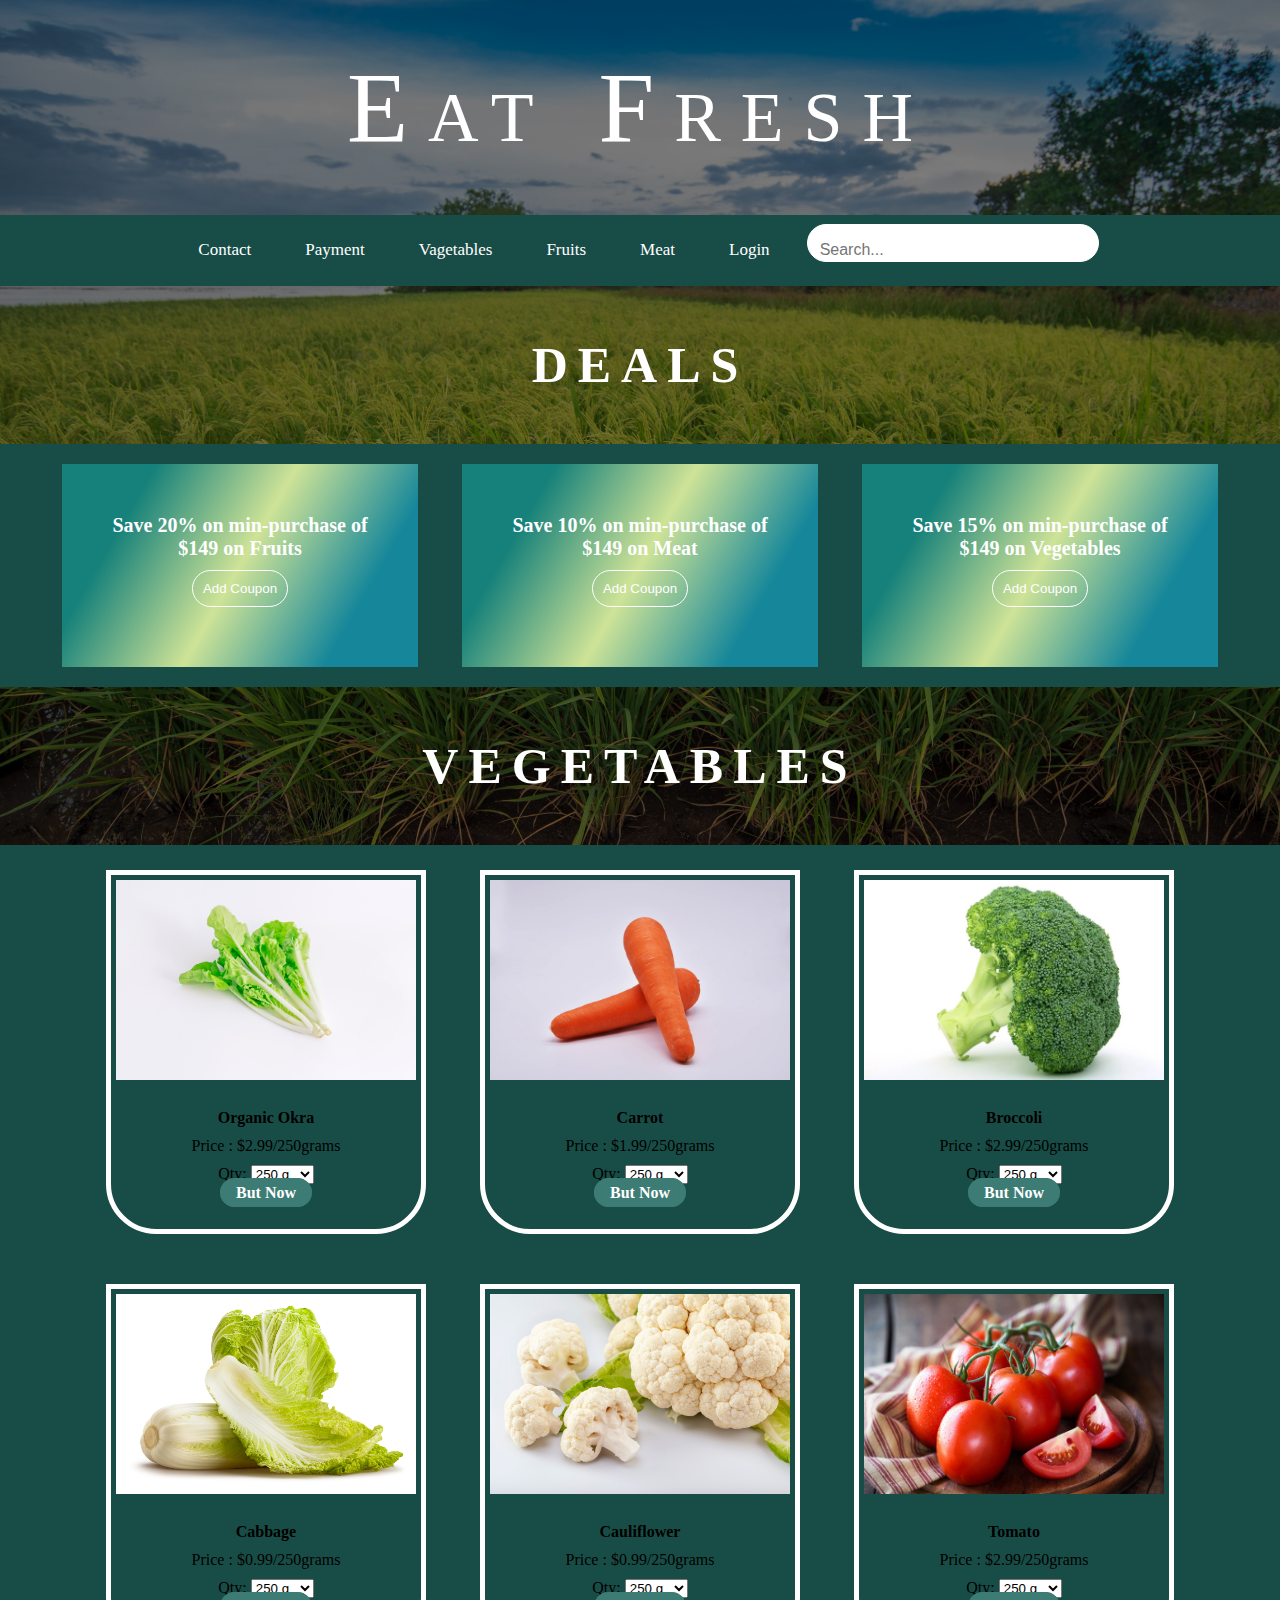
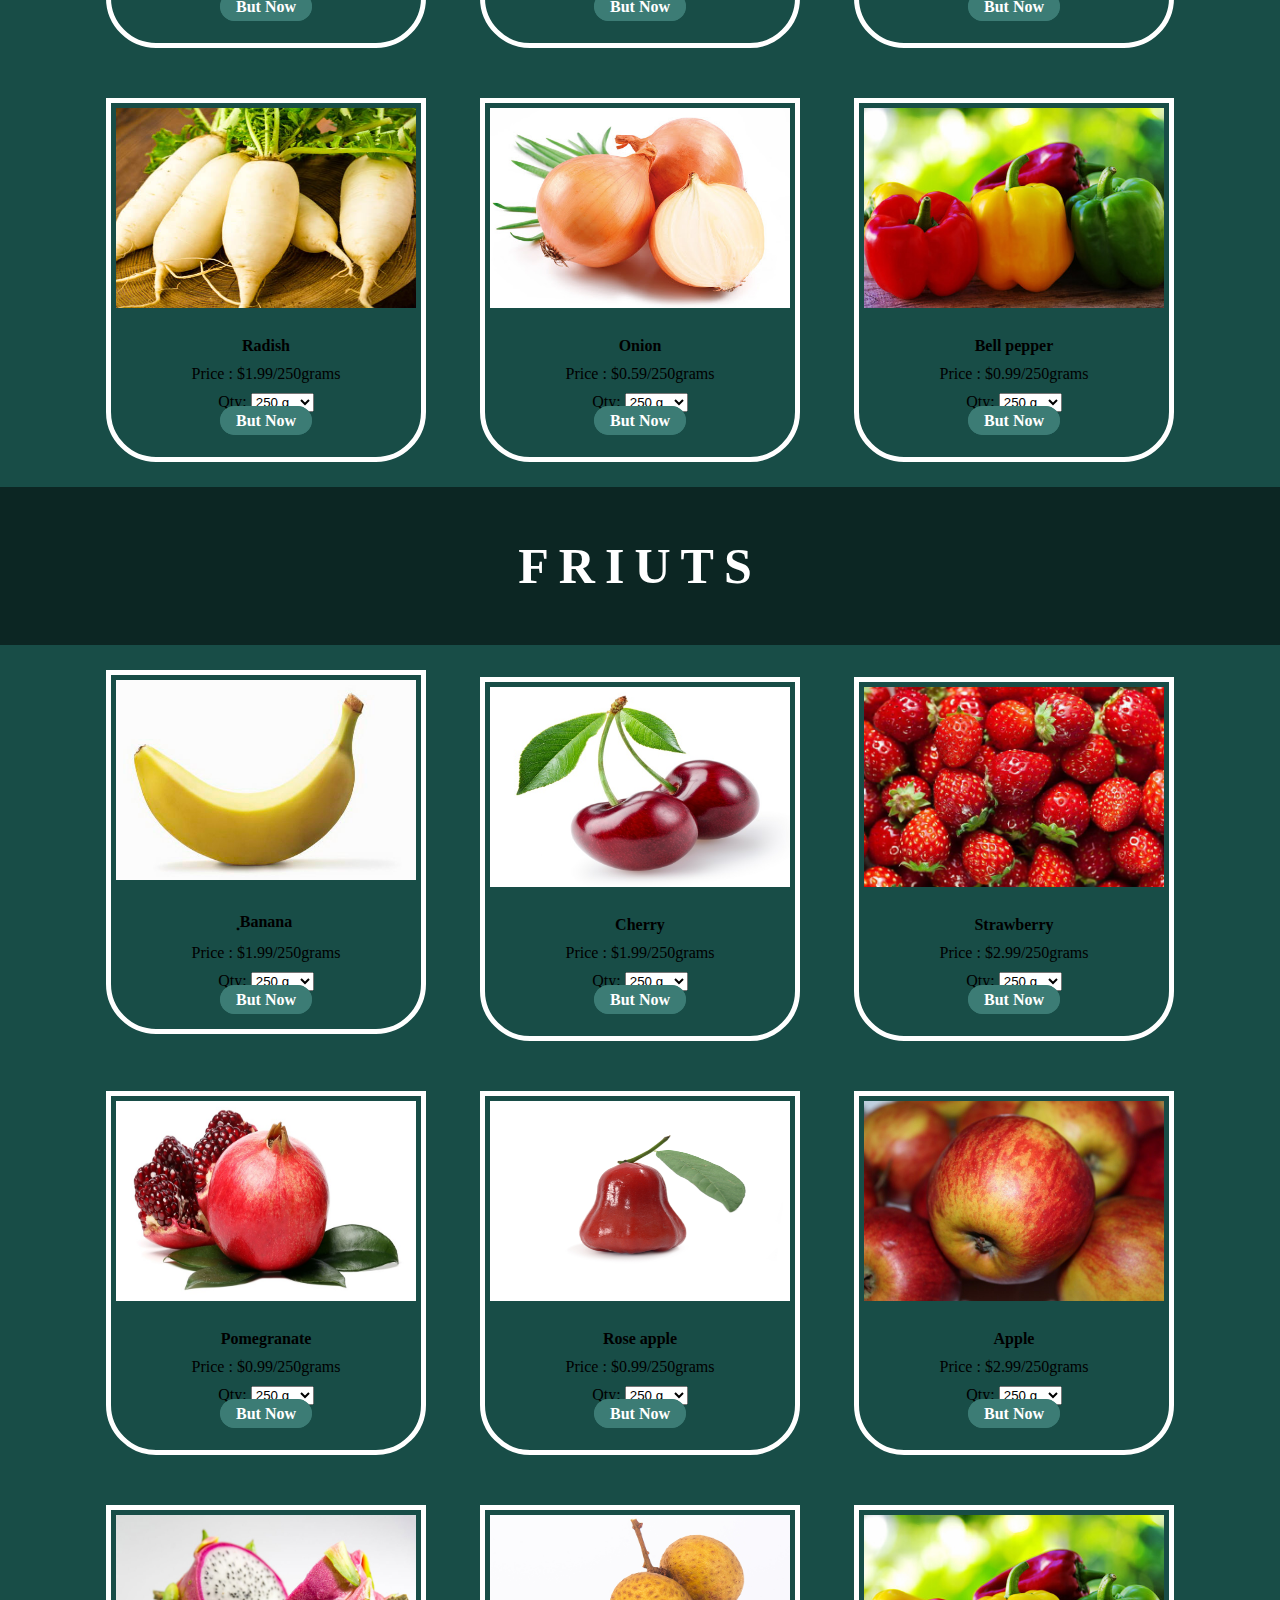
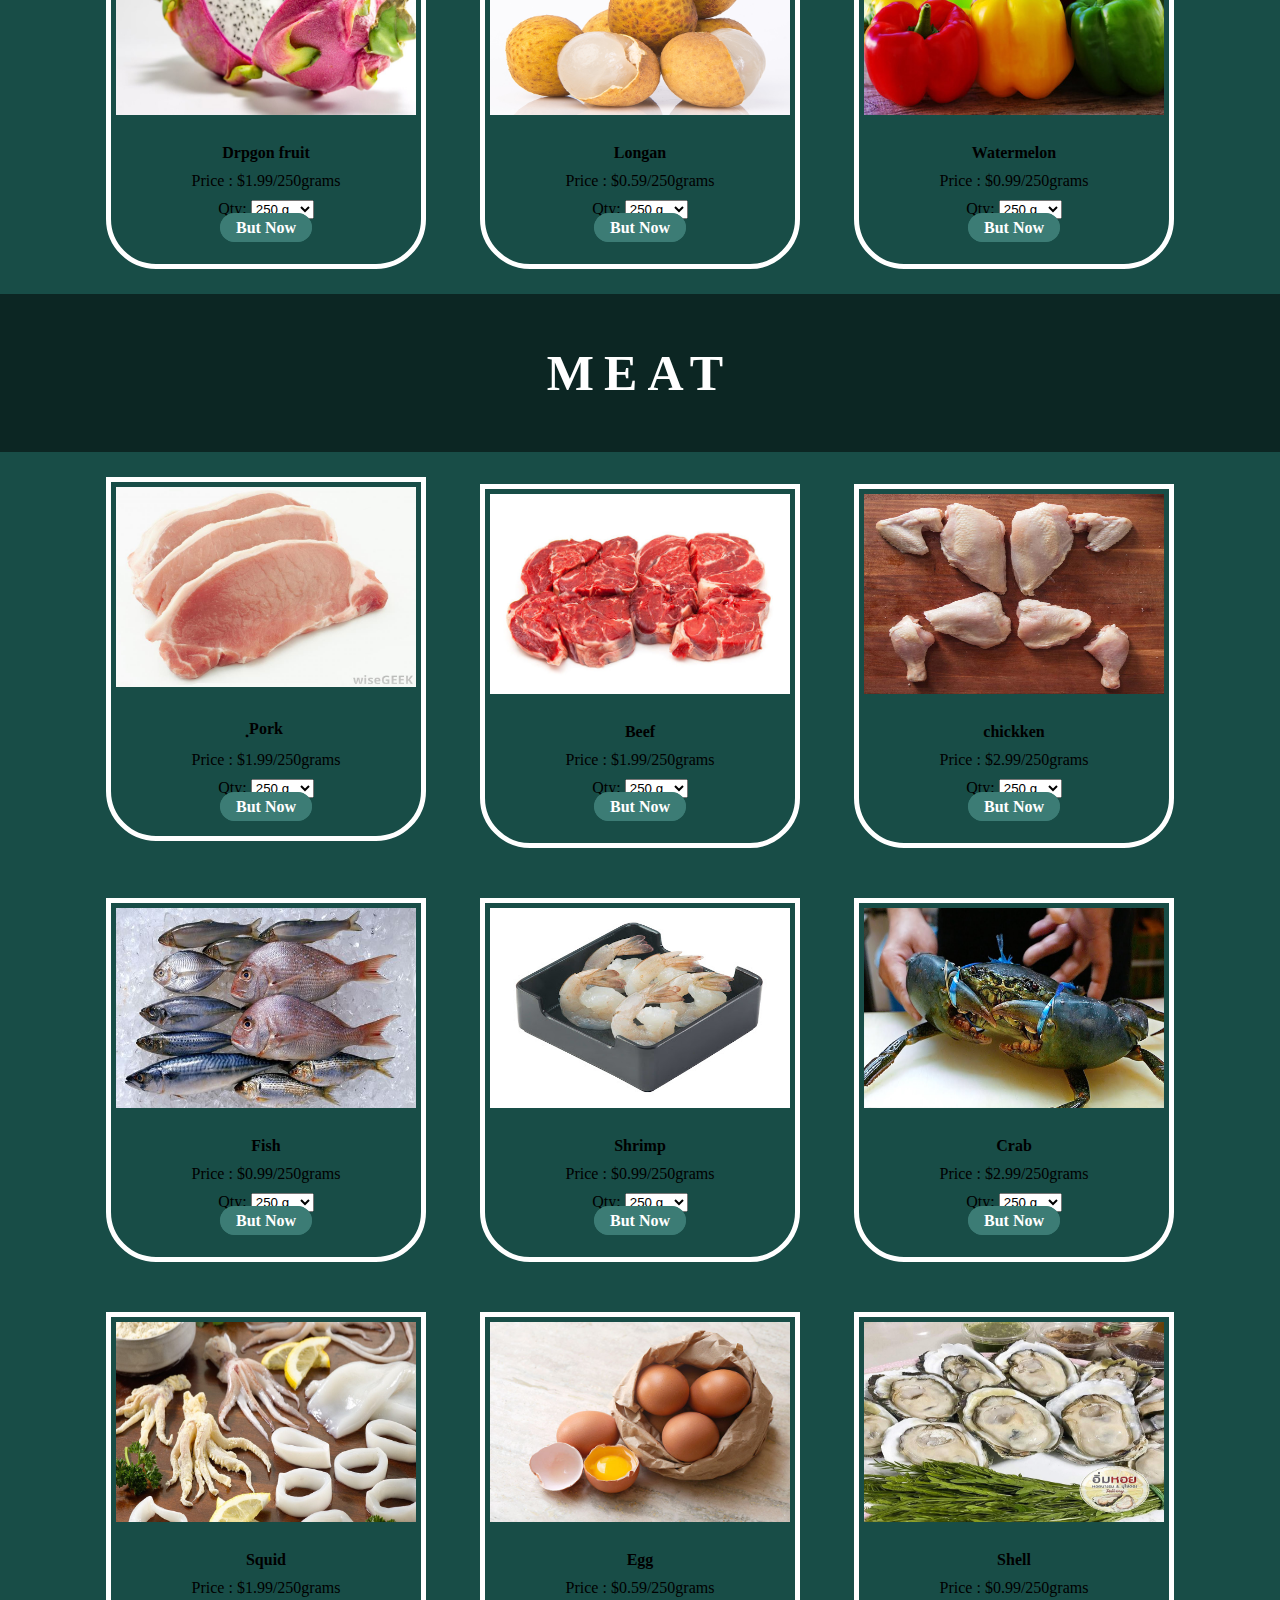
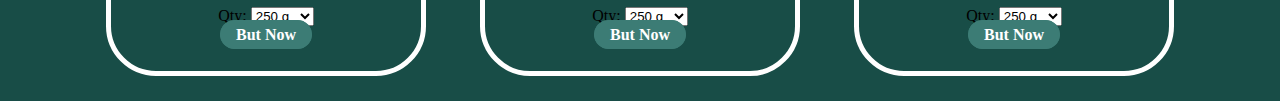
<file: index.html>
<!DOCTYPE html>
<html lang="en">
<head>
<title>EAT FRESH</title>
<meta charset="utf-8">
<meta name="viewport" content="width=device-width, initial-scale=1">
<link href="https://fonts.googleapis.com/css2?family=Kanit:wght@300&display=swap" rel="stylesheet">
<link rel="stylesheet" href="style.css">
<link rel="stylesheet" type="text\css" href="style.css">
</head>
<script>
function stickyMenu() {
    var sticky=document.getElementById('sticky');
    if(window.pageYOffset > 220){
        sticky.classList.add('sticky');
    }
    else{
        sticky.classList.remove('sticky');
    }
}

window.onscroll = function(){
    
}
</script>
<body>
    <div class="parallax">
        <div class="page-title">Eat Fresh</div>
    </div>
    <div class="menu" id="sticky">
        <ul class="menu-ul">
            <a href="contact.html" class="a-menu" ><li>Contact</li></a>
            <a href="paymet.html" class="a-menu" ><li>Payment</li></a>
            <a href="#vegetables" class="a-menu" ><li>Vagetables</li></a>
            <a href="#fruits" class="a-menu" ><li>Fruits</li></a>
            <a href="#meat" class="a-menu" ><li>Meat</li></a>
            <a href="login.html"class="a-menu" ><li>Login</li></a>
        </ul>
        <div class="search-box">
            <form>
                <input type="text" placeholder="Search..." name="Search" class="search-input">
                <button type="submit"><i class="fa fa-search"></i></button>
            </form>
            
    </div>
<!--Home Begin-->
    
    <!--Deal-->
        <div class="deals-container" id="deals">
            <div class="parallax">
                <div class="title">DEALS</div>
            </div>
            <div class="deal">
                Save 20% on min-purchase of $149 on Fruits<br/>
                <button class="coupon-btn">Add Coupon</button>
            </div>
            <div class="deal">
                Save 10% on min-purchase of $149 on Meat<br/>
                <button class="coupon-btn">Add Coupon</button>
            </div>
            <div class="deal">
                Save 15% on min-purchase of $149 on Vegetables<br/>
                <button class="coupon-btn">Add Coupon</button>
            </div>
        </div>
    <!--Deal-->
    <!--veg-->
    <div class="deal-container" id="vegetables">
        <div class="parallax">
            <div class="title">VEGETABLES</div>
        </div>
        <div class="items">
            <div class="images">
                <img src="images/ผัก1.jpg" class="item-image-siza"/>
            </div>
            <div class="description">
                <b>Organic Okra</b><br/>
                <div class="item-select">
                    Price : $2.99/250grams
                </div>
                <label>Qty:</label>
                <select class="item-select">
                    <option>250 g</option>
                    <option>500 g</option>
                    <option>750 g</option>
                    <option>1000 g</option>
                </select><br/>
                <a href="paymet.html" class="buynow-btn">But Now</a>
            </div>
        </div>
        <div class="items">
            <div class="images">
                <img src="images/ผัก2.jpg" class="item-image-siza"/>
            </div>
            <div class="description">
                <b>Carrot</b><br/>
                <div class="item-select">
                    Price : $1.99/250grams
                </div>
                <label>Qty:</label>
                <select class="item-select">
                    <option>250 g</option>
                    <option>500 g</option>
                    <option>750 g</option>
                    <option>1000 g</option>
                </select><br/>
                <a href="paymet.html" class="buynow-btn">But Now</a>
            </div>
        </div>
        <div class="items">
            <div class="images">
                <img src="images/ผัก3.jpg" class="item-image-siza"/>
            </div>
            <div class="description">
                <b>Broccoli</b><br/>
                <div class="item-select">
                    Price : $2.99/250grams
                </div>
                <label>Qty:</label>
                <select class="item-select">
                    <option>250 g</option>
                    <option>500 g</option>
                    <option>750 g</option>
                    <option>1000 g</option>
                </select><br/>
                <a href="paymet.html" class="buynow-btn">But Now</a>
            </div>
        </div>
        <div class="items">
            <div class="images">
                <img src="images/ผัก4.jpg" class="item-image-siza"/>
            </div>
            <div class="description">
                <b>Cabbage</b><br/>
                <div class="item-select">
                    Price : $0.99/250grams
                </div>
                <label>Qty:</label>
                <select class="item-select">
                    <option>250 g</option>
                    <option>500 g</option>
                    <option>750 g</option>
                    <option>1000 g</option>
                </select><br/>
                <a href="paymet.html" class="buynow-btn">But Now</a>
            </div>
        </div>
        <div class="items">
            <div class="images">
                <img src="images/ผัก5.jpg" class="item-image-siza"/>
            </div>
            <div class="description">
                <b>Cauliflower</b><br/>
                <div class="item-select">
                    Price : $0.99/250grams
                </div>
                <label>Qty:</label>
                <select class="item-select">
                    <option>250 g</option>
                    <option>500 g</option>
                    <option>750 g</option>
                    <option>1000 g</option>
                </select><br/>
                <a href="paymet.html" class="buynow-btn">But Now</a>
            </div>
        </div>
        <div class="items">
            <div class="images">
                <img src="images/ผัก6.jpg" class="item-image-siza"/>
            </div>
            <div class="description">
                <b>Tomato</b><br/>
                <div class="item-select">
                    Price : $2.99/250grams
                </div>
                <label>Qty:</label>
                <select class="item-select">
                    <option>250 g</option>
                    <option>500 g</option>
                    <option>750 g</option>
                    <option>1000 g</option>
                </select><br/>
                <a href="paymet.html" class="buynow-btn">But Now</a>
            </div>
        </div>
        <div class="items">
            <div class="images">
                <img src="images/ผัก7.jpg" class="item-image-siza"/>
            </div>
            <div class="description">
                <b>Radish</b><br/>
                <div class="item-select">
                    Price : $1.99/250grams
                </div>
                <label>Qty:</label>
                <select class="item-select">
                    <option>250 g</option>
                    <option>500 g</option>
                    <option>750 g</option>
                    <option>1000 g</option>
                </select><br/>
                <a href="paymet.html" class="buynow-btn">But Now</a>
            </div>
        </div>
        <div class="items">
            <div class="images">
                <img src="images/ผัก8.jpg" class="item-image-siza"/>
            </div>
            <div class="description">
                <b>Onion</b><br/>
                <div class="item-select">
                    Price : $0.59/250grams
                </div>
                <label>Qty:</label>
                <select class="item-select">
                    <option>250 g</option>
                    <option>500 g</option>
                    <option>750 g</option>
                    <option>1000 g</option>
                </select><br/>
                <a href="paymet.html" class="buynow-btn">But Now</a>
            </div>
        </div>
        <div class="items">
            <div class="images">
                <img src="images/ผัก9.jpg" class="item-image-siza"/>
            </div>
            <div class="description">
                <b>Bell pepper</b><br/>
                <div class="item-select">
                    Price : $0.99/250grams
                </div>
                <label>Qty:</label>
                <select class="item-select">
                    <option>250 g</option>
                    <option>500 g</option>
                    <option>750 g</option>
                    <option>1000 g</option>
                </select><br/>
                <a href="paymet.html" class="buynow-btn">But Now</a>
            </div>
        </div>

    </div>
    
    
    


    <!--veg-->
    <!--Fruits-->
    <div class="deal-container" id="fruits">
        <div class="parallax">
            <div class="title">FRIUTS</div>
        </div>
        <div class="items">
            <div class="images">
                <img src="images/ผลไม้1.jpg" class="item-image-siza"/>
            </div>
            <div class="description">
                <b>ฺBanana</b><br/>
                <div class="item-select">
                    Price : $1.99/250grams
                </div>
                <label>Qty:</label>
                <select class="item-select">
                    <option>250 g</option>
                    <option>500 g</option>
                    <option>750 g</option>
                    <option>1000 g</option>
                </select><br/>
                <a href="paymet.html" class="buynow-btn">But Now</a>
            </div>
        </div>
        <div class="items">
            <div class="images">
                <img src="images/ผลไม้2.jpg" class="item-image-siza"/>
            </div>
            <div class="description">
                <b>Cherry</b><br/>
                <div class="item-select">
                    Price : $1.99/250grams
                </div>
                <label>Qty:</label>
                <select class="item-select">
                    <option>250 g</option>
                    <option>500 g</option>
                    <option>750 g</option>
                    <option>1000 g</option>
                </select><br/>
                <a href="paymet.html" class="buynow-btn">But Now</a>
            </div>
        </div>
        <div class="items">
            <div class="images">
                <img src="images/ผลไม้3.jpg" class="item-image-siza"/>
            </div>
            <div class="description">
                <b>Strawberry</b><br/>
                <div class="item-select">
                    Price : $2.99/250grams
                </div>
                <label>Qty:</label>
                <select class="item-select">
                    <option>250 g</option>
                    <option>500 g</option>
                    <option>750 g</option>
                    <option>1000 g</option>
                </select><br/>
                <a href="paymet.html" class="buynow-btn">But Now</a>
            </div>
        </div>
        <div class="items">
            <div class="images">
                <img src="images/ผลไม้4.jpg" class="item-image-siza"/>
            </div>
            <div class="description">
                <b>Pomegranate</b><br/>
                <div class="item-select">
                    Price : $0.99/250grams
                </div>
                <label>Qty:</label>
                <select class="item-select">
                    <option>250 g</option>
                    <option>500 g</option>
                    <option>750 g</option>
                    <option>1000 g</option>
                </select><br/>
                <a href="paymet.html" class="buynow-btn">But Now</a>
            </div>
        </div>
        <div class="items">
            <div class="images">
                <img src="images/ผลไม้5.jpg" class="item-image-siza"/>
            </div>
            <div class="description">
                <b>Rose apple</b><br/>
                <div class="item-select">
                    Price : $0.99/250grams
                </div>
                <label>Qty:</label>
                <select class="item-select">
                    <option>250 g</option>
                    <option>500 g</option>
                    <option>750 g</option>
                    <option>1000 g</option>
                </select><br/>
                <a href="paymet.html" class="buynow-btn">But Now</a>
            </div>
        </div>
        <div class="items">
            <div class="images">
                <img src="images/ผลไม้6.jpg" class="item-image-siza"/>
            </div>
            <div class="description">
                <b>Apple</b><br/>
                <div class="item-select">
                    Price : $2.99/250grams
                </div>
                <label>Qty:</label>
                <select class="item-select">
                    <option>250 g</option>
                    <option>500 g</option>
                    <option>750 g</option>
                    <option>1000 g</option>
                </select><br/>
                <a href="paymet.html" class="buynow-btn">But Now</a>
            </div>
        </div>
        <div class="items">
            <div class="images">
                <img src="images/ผลไม้7.jpg" class="item-image-siza"/>
            </div>
            <div class="description">
                <b>Drpgon fruit</b><br/>
                <div class="item-select">
                    Price : $1.99/250grams
                </div>
                <label>Qty:</label>
                <select class="item-select">
                    <option>250 g</option>
                    <option>500 g</option>
                    <option>750 g</option>
                    <option>1000 g</option>
                </select><br/>
                <a href="paymet.html" class="buynow-btn">But Now</a>
            </div>
        </div>
        <div class="items">
            <div class="images">
                <img src="images/ผลไม้8.jpg" class="item-image-siza"/>
            </div>
            <div class="description">
                <b>Longan</b><br/>
                <div class="item-select">
                    Price : $0.59/250grams
                </div>
                <label>Qty:</label>
                <select class="item-select">
                    <option>250 g</option>
                    <option>500 g</option>
                    <option>750 g</option>
                    <option>1000 g</option>
                </select><br/>
                <a href="paymet.html" class="buynow-btn">But Now</a>
            </div>
        </div>
        <div class="items">
            <div class="images">
                <img src="images/ผัก9.jpg" class="item-image-siza"/>
            </div>
            <div class="description">
                <b>Watermelon</b><br/>
                <div class="item-select">
                    Price : $0.99/250grams
                </div>
                <label>Qty:</label>
                <select class="item-select">
                    <option>250 g</option>
                    <option>500 g</option>
                    <option>750 g</option>
                    <option>1000 g</option>
                </select><br/>
                <a href="paymet.html" class="buynow-btn">But Now</a>
            </div>
        </div>
    </div>

<!--Fruits-->
<!--meat-->
<div class="deal-container" id="meat">
    <div class="parallax">
        <div class="title">MEAT</div>
    </div>
    <div class="items">
        <div class="images">
            <img src="images/MEAT1.jpg" class="item-image-siza"/>
        </div>
        <div class="description">
            <b>ฺPork</b><br/>
            <div class="item-select">
                Price : $1.99/250grams
            </div>
            <label>Qty:</label>
            <select class="item-select">
                <option>250 g</option>
                <option>500 g</option>
                <option>750 g</option>
                <option>1000 g</option>
            </select><br/>
            <a href="paymet.html" class="buynow-btn">But Now</a>
        </div>
    </div>
    <div class="items">
        <div class="images">
            <img src="images/MEAT2.jpg" class="item-image-siza"/>
        </div>
        <div class="description">
            <b>Beef</b><br/>
            <div class="item-select">
                Price : $1.99/250grams
            </div>
            <label>Qty:</label>
            <select class="item-select">
                <option>250 g</option>
                <option>500 g</option>
                <option>750 g</option>
                <option>1000 g</option>
            </select><br/>
            <a href="paymet.html" class="buynow-btn">But Now</a>
        </div>
    </div>
    <div class="items">
        <div class="images">
            <img src="images/MEAT3.jpg" class="item-image-siza"/>
        </div>
        <div class="description">
            <b>chickken</b><br/>
            <div class="item-select">
                Price : $2.99/250grams
            </div>
            <label>Qty:</label>
            <select class="item-select">
                <option>250 g</option>
                <option>500 g</option>
                <option>750 g</option>
                <option>1000 g</option>
            </select><br/>
            <a href="paymet.html" class="buynow-btn">But Now</a>
        </div>
    </div>
    <div class="items">
        <div class="images">
            <img src="images/MEAT4.jpg" class="item-image-siza"/>
        </div>
        <div class="description">
            <b>Fish</b><br/>
            <div class="item-select">
                Price : $0.99/250grams
            </div>
            <label>Qty:</label>
            <select class="item-select">
                <option>250 g</option>
                <option>500 g</option>
                <option>750 g</option>
                <option>1000 g</option>
            </select><br/>
            <a href="paymet.html" class="buynow-btn">But Now</a>
        </div>
    </div>
    <div class="items">
        <div class="images">
            <img src="images/MEAT5.jpg" class="item-image-siza"/>
        </div>
        <div class="description">
            <b>Shrimp</b><br/>
            <div class="item-select">
                Price : $0.99/250grams
            </div>
            <label>Qty:</label>
            <select class="item-select">
                <option>250 g</option>
                <option>500 g</option>
                <option>750 g</option>
                <option>1000 g</option>
            </select><br/>
            <a href="paymet.html" class="buynow-btn">But Now</a>
        </div>
    </div>
    <div class="items">
        <div class="images">
            <img src="images/MEAT6.jpg" class="item-image-siza"/>
        </div>
        <div class="description">
            <b>Crab</b><br/>
            <div class="item-select">
                Price : $2.99/250grams
            </div>
            <label>Qty:</label>
            <select class="item-select">
                <option>250 g</option>
                <option>500 g</option>
                <option>750 g</option>
                <option>1000 g</option>
            </select><br/>
            <a href="paymet.html" class="buynow-btn">But Now</a>
        </div>
    </div>
    <div class="items">
        <div class="images">
            <img src="images/MEAT7.jpg" class="item-image-siza"/>
        </div>
        <div class="description">
            <b>Squid</b><br/>
            <div class="item-select">
                Price : $1.99/250grams
            </div>
            <label>Qty:</label>
            <select class="item-select">
                <option>250 g</option>
                <option>500 g</option>
                <option>750 g</option>
                <option>1000 g</option>
            </select><br/>
            <a href="paymet.html" class="buynow-btn">But Now</a>
        </div>
    </div>
    <div class="items">
        <div class="images">
            <img src="images/MEAT8.jpg" class="item-image-siza"/>
        </div>
        <div class="description">
            <b>Egg</b><br/>
            <div class="item-select">
                Price : $0.59/250grams
            </div>
            <label>Qty:</label>
            <select class="item-select">
                <option>250 g</option>
                <option>500 g</option>
                <option>750 g</option>
                <option>1000 g</option>
            </select><br/>
            <a href="paymet.html" class="buynow-btn">But Now</a>
        </div>
    </div>
    <div class="items">
        <div class="images">
            <img src="images/MEAT9.jpg" class="item-image-siza"/>
        </div>
        <div class="description">
            <b>Shell</b><br/>
            <div class="item-select">
                Price : $0.99/250grams
            </div>
            <label>Qty:</label>
            <select class="item-select">
                <option>250 g</option>
                <option>500 g</option>
                <option>750 g</option>
                <option>1000 g</option>
            </select><br/>
            <a href="paymet.html" class="buynow-btn">But Now</a>
        </div>
    </div>
</div>

</div>

<!--meat-->

    
<!--Home End-->
</body>
</html>
</file>
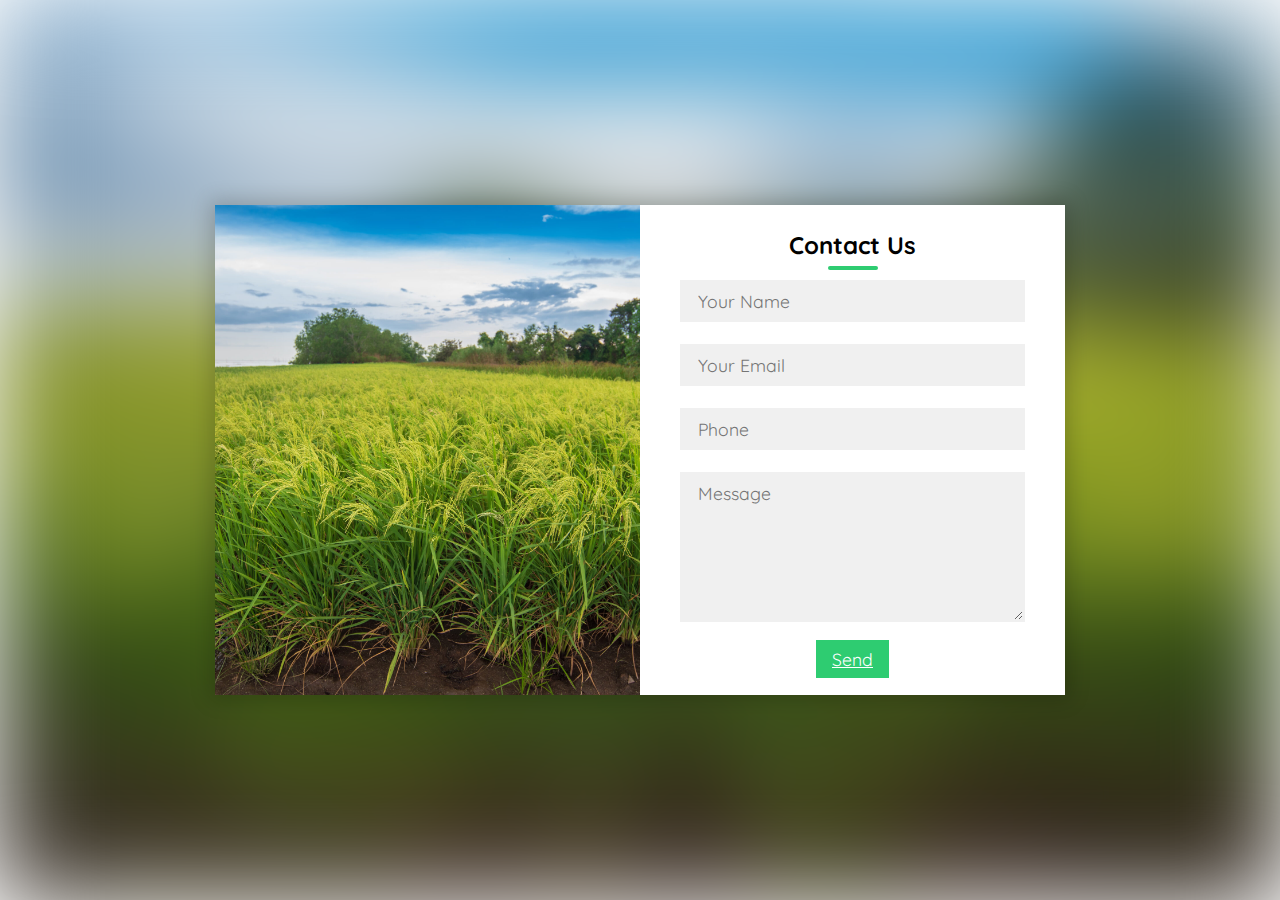
<file: contact.html>
<!DOCTYPE html>
<html>
<head>
	<title>Contact us</title>
	<link rel="stylesheet" type="text/css" href="style2.css">
	<link href="https://fonts.googleapis.com/css?family=Quicksand&display=swap" rel="stylesheet">
	<meta name="viewport" content="width=device-width,initial-scale=1.0,minimum-scale=1.0,maximum-scale=1.0">
</head>
<body>
	<div class="container">
		<div class="contact-box">
			<div class="left"></div>
			<div class="right">
				<h2>Contact Us</h2>
				<input type="text" class="field" placeholder="Your Name">
				<input type="text" class="field" placeholder="Your Email">
				<input type="text" class="field" placeholder="Phone">
				<textarea placeholder="Message" class="field"></textarea>
				<a href="index.html" class="btn">Send</a>
			</div>
		</div>
	</div>
</body>
</html>
</file>
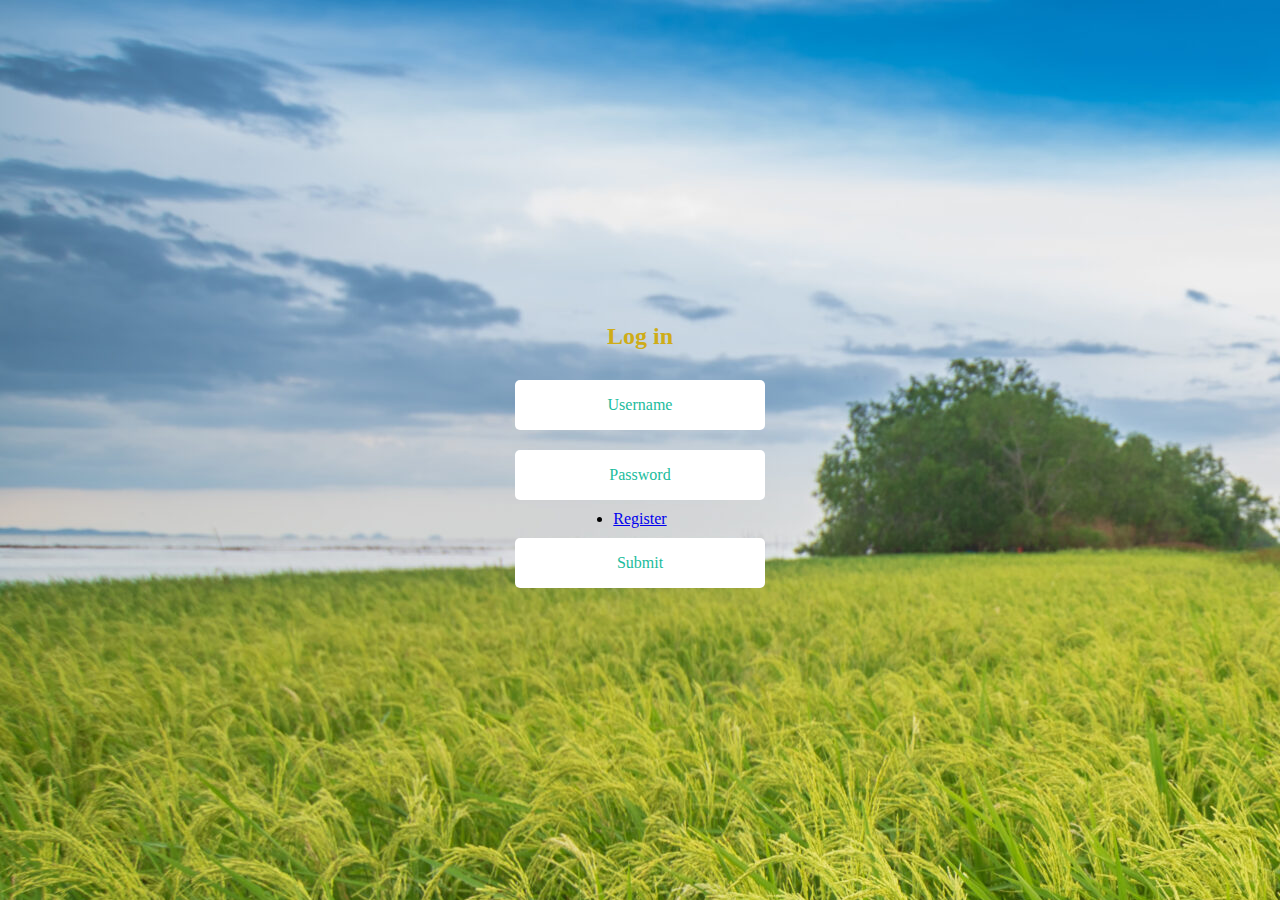
<file: login.html>
<!DOCTYPE html>
<html lang="en">
<head>
<title>CSS Template</title>
<meta charset="utf-8">
<meta name="viewport" content="width=device-width, initial-scale=1">
<link href="https://fonts.googleapis.com/css2?family=Kanit:wght@300&display=swap" rel="stylesheet">
<link rel="stylesheet" href="stylelogin.css">
<link rel="stylesheet" type="text\css" href="stylelogin.css">
</head>
<body>
  <form class="container">
    <h2>Log in</h2>
    <input class="textbox" type="text" placeholder="Username">
    <input class="textbox" type="password" placeholder="Password">
    <li><a href="register.html" target="iFrameShowdata">Register</a></li>
    <a href="index.html" target="iFrameShowdata"><input href="index.html" class="btn-submit" type="submit" value="Submit"></a>
  </form>
</body>
</html>
</file>
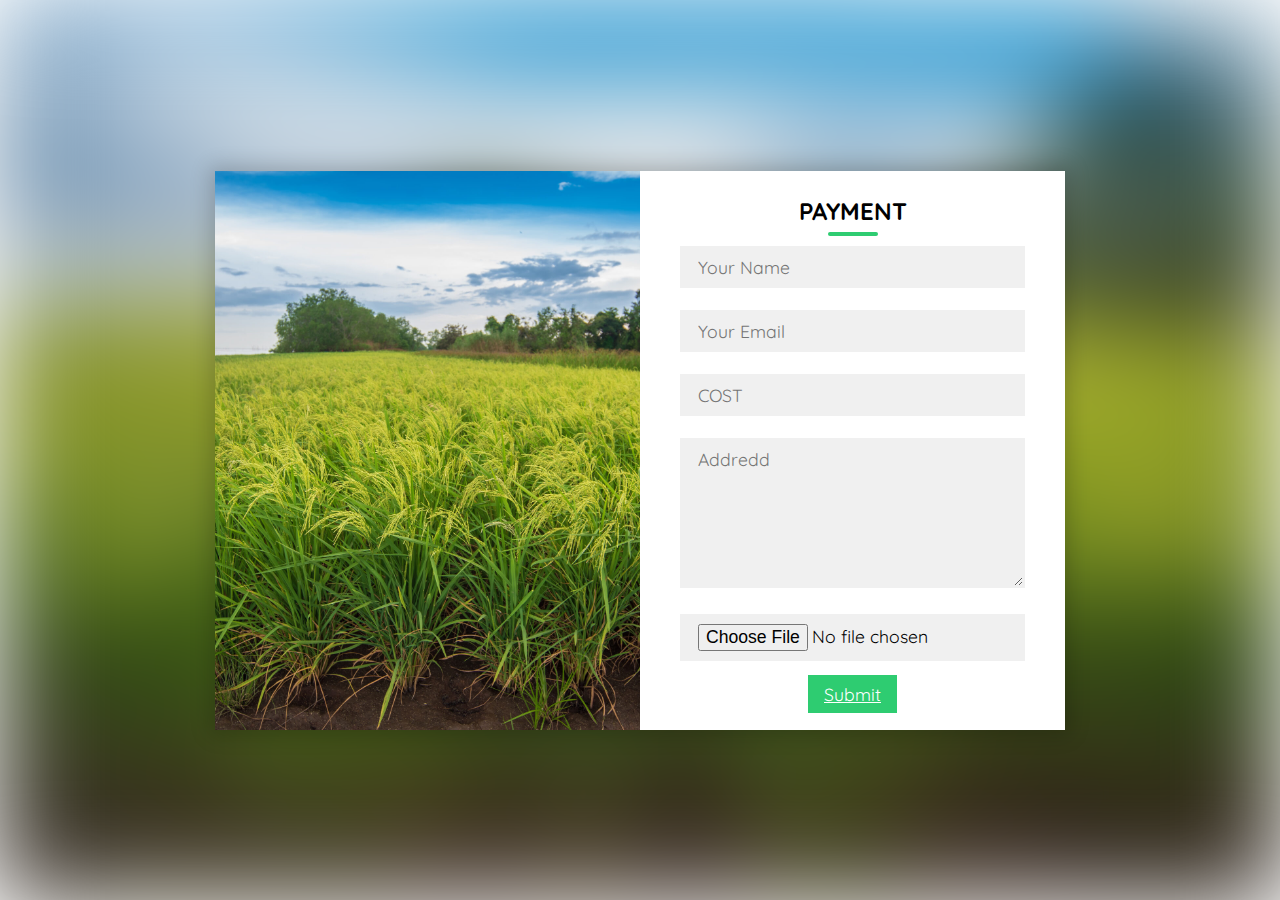
<file: paymet.html>
<!DOCTYPE html>
<html>
<head>
	<title>Contact us</title>
	<link rel="stylesheet" type="text/css" href="style2.css">
	<link href="https://fonts.googleapis.com/css?family=Quicksand&display=swap" rel="stylesheet">
	<meta name="viewport" content="width=device-width,initial-scale=1.0,minimum-scale=1.0,maximum-scale=1.0">
</head>
<body>
	<div class="container">
		<div class="contact-box">
			<div class="left"></div>
			<div class="right">
				<h2>PAYMENT</h2>
				<input type="text" class="field" placeholder="Your Name">
				<input type="email" class="field" placeholder="Your Email">
				<input type="number" class="field" placeholder="COST">
				<textarea placeholder="Addredd" class="field"></textarea>
				
				<input type="file" class="field" placeholder="Slip(only jpg./gif) do not more than 100Kb">
				<a href="index.html" class="btn">Submit</a>
			</div>
		</div>
	</div>
</body>
</html>
</file>
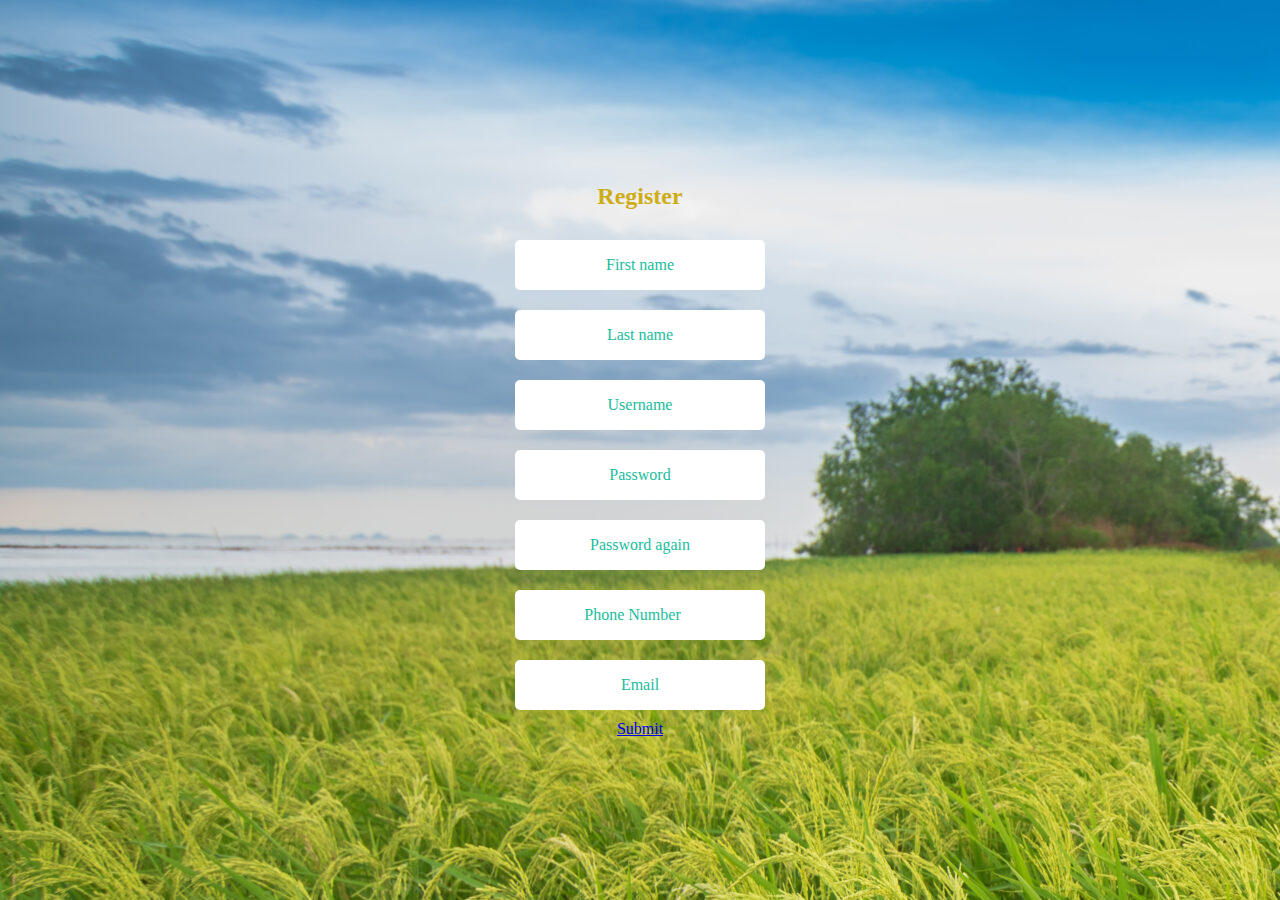
<file: register.html>
<!DOCTYPE html>
<html lang="en">
<head>
<title>CSS Template</title>
<meta charset="utf-8">
<meta name="viewport" content="width=device-width, initial-scale=1">
<link href="https://fonts.googleapis.com/css2?family=Kanit:wght@300&display=swap" rel="stylesheet">
<link rel="stylesheet" href="stylelogin.css">
<link rel="stylesheet" type="text\css" href="stylelogin.css">
</head>
<body>
  <form class="container">
    <h2>Register</h2>
    <input class="textbox" type="text" placeholder="First name">
    <input class="textbox" type="text" placeholder="Last name">
    <input class="textbox" type="text" placeholder="Username">
    <input class="textbox" type="password" placeholder="Password">
    <input class="textbox" type="password" placeholder="Password again">
    <input class="textbox" type="number" placeholder="Phone Number">
    <input class="textbox" type="email" placeholder="Email">
    <a href="index.html" class="btn">Submit</a>
  </form>
</body>
</html>
</file>
<file: style.css>
body{
    margin: 0;
    font-family: cursive;
}

.parallax{
    background-image:url('images/W_BG1.jpg');
    height: max-content;
    background-attachment: fixed;
    background-position: center;
    background-repeat: no-repeat;
    background-size:cover ;
}
.page-title{
    background: rgba(0,0,0,0.5);
    text-align:center;
    color: white;
    padding: 50px;
    font-variant: small-caps;
    font-size: 100px;
    font-family: cursive;
    letter-spacing:20px ;
}
.sticky{
    position:fixed;
    top: 0;
    width: 100%;

}
.menu{
    background: #184d47;
    text-align: center;
}
.menu-ul{
    margin: 0;
    padding: 0;
    display: inline;
}
.menu-ul li{
    font-size: 17px;
    list-style: none;
    display: inline-block;
    padding: 25px 25px 26px 25px;
}
.a-menu{
    text-decoration: none;
    color:#fff;
}
.menu-ul li:hover{
    background: #5b8c5a;
    transform:scale(1.1);
}
.search-box{
    border:1px solid white;
    border-radius: 50px;
    background: white;
    width:max-content;
    display: inline-block;
    margin: 8px;
}
.search-box:hover{
    box-shadow:0 0 10px 2px #5b8c5a;
    border: 1px solid #5b8c5a;
}
.search-input{
    width: 250px;
    border: none;
    font-size: 16px;
    outline: none;
    background: transparent;
    margin: 15px 0 0 10px;
}
i{
    font-size: 20px;
    margin: 0 10px 0 0;

}
button{
    background: transparent;
    border: none;
    outline: none;
}

.container .deal-container{
    margin: 50px 50px 50px 5%;
    width: 90%;
    text-align: center;
}
.categories, .items{
    width:max-content ;
    margin: 25px;
    border: 5px solid #fff;
    border-radius: 0 0 50px 50px;
    display: inline-block;
}
.categories:hover, .items:hover{
    box-shadow: 0 0 10px 10px;
    display: inline-block;
}
.item-image{
    height: 200px;
    width: 200px;
    border-radius: 0 0 50px 50px;
    padding: 10px;
}
.image-title{
    text-align: center;
    padding: 10px;
    font-weight: bold;
}
a{
    text-decoration: none;
    color: tomato;
}
.title{
    padding: 50px;
    font-size: 50px;
    font-weight: bold;
    letter-spacing: 10px;
    color: white;
    background: rgba(0,0,0,0.5);
}
.deal{
    padding: 50px;
    font-size: 20px;
    font-weight: bold;
    color: white;
    display: inline-block;
    margin: 20px;
    max-width: 20%;
    background: linear-gradient(120deg,#16817a 20%,#cee397 50%,#16879a 80%);
}
.coupon-btn{
    border: 1px solid white;
    color: white;
    margin: 10px;
    padding: 10px;
    border-radius:20px;
}
.coupon-btn:hover{
    box-shadow: 0 0 5px 5px rgb(255, 255, 255) inset;
}
.images{
    display: inline-block;
}
.item-image-siza{
    height: 200px;
    width: 300px;
    padding: 5px;
}
.description{  
    margin: 20px;
    min-height: 100px;
}
.item-select{
    margin:10px 0 0 0;
}
.buynow-btn{
    border: 1px solid #3c7c75;
    background: #3c7c75;
    padding: 5px 15px;
    border-radius: 20px;
    font-weight: bold;
    margin-top: 10px;
    color: white;
}
.buynow-btn:hover{
    border:1px solid #5b8c5a;
    box-shadow: 0 0 10px 5px #5b8c5a inset;
 
}
</file>
<file: style2.css>
*{
	padding: 0;
	margin: 0;
	box-sizing: border-box;
	font-family: 'Quicksand', sans-serif;
}

body{
	height: 100vh;
	width: 100%;
}

.container{
	position: relative;
	width: 100%;
	height: 100%;
	display: flex;
	justify-content: center;
	align-items: center;
	padding: 20px 100px;
}

.container:after{
	content: '';
	position: absolute;
	width: 100%;
	height: 100%;
	left: 0;
	top: 0;
	background: url("images/W_BG1.jpg") no-repeat center;
	background-size: cover;
	filter: blur(50px);
	z-index: -1;
}
.contact-box{
	max-width: 850px;
	display: grid;
	grid-template-columns: repeat(2, 1fr);
	justify-content: center;
	align-items: center;
	text-align: center;
	background-color: #fff;
	box-shadow: 0px 0px 19px 5px rgba(0,0,0,0.19);
}

.left{
	background: url("images/W_BG1.jpg") no-repeat center;
	background-size: cover;
	height: 100%;
}

.right{
	padding: 25px 40px;
}

h2{
	position: relative;
	padding: 0 0 10px;
	margin-bottom: 10px;
}

h2:after{
	content: '';
    position: absolute;
    left: 50%;
    bottom: 0;
    transform: translateX(-50%);
    height: 4px;
    width: 50px;
    border-radius: 2px;
    background-color: #2ecc71;
}

.field{
	width: 100%;
	border: 2px solid rgba(0, 0, 0, 0);
	outline: none;
	background-color: rgba(230, 230, 230, 0.6);
	padding: 0.5rem 1rem;
	font-size: 1.1rem;
	margin-bottom: 22px;
	transition: .3s;
}

.field:hover{
	background-color: rgba(0, 0, 0, 0.1);
}

textarea{
	min-height: 150px;
}

.btn{
	width: 100%;
	padding: 0.5rem 1rem;
	background-color: #2ecc71;
	color: #fff;
	font-size: 1.1rem;
	border: none;
	outline: none;
	cursor: pointer;
	transition: .3s;
}

.btn:hover{
    background-color: #27ae60;
}

.field:focus{
    border: 2px solid rgba(30,85,250,0.47);
    background-color: #fff;
}

@media screen and (max-width: 880px){
	.contact-box{
		grid-template-columns: 1fr;
	}
	.left{
		height: 200px;
	}
}
</file>
<file: stylelogin.css>
*{
    margin: 0;
    padding: 0;
    box-sizing:border-box ;
    font-family: fantasy;
}
body{
    height: 100vh;
    width: 100%;
    background-image:url('images/W_BG1.jpg');
    display: flex;
    justify-content: center;
    align-items: center;
}
form.container{
    display: flex;
    flex-direction: column;
    align-items: center;
}
a.container{
    display: flex;
    flex-direction: column;
    align-items: center;
}
h2{
    margin: 20px;
    color: #ceac17;
    font-weight: 300px;
}
input{
    border: none;
    height: 50px;
    width: 250px;
    margin: 10px 0;
    padding: 0 10px;
    font-size: 1rem;
    outline: none;
    text-align: center;
    border-radius: 5px;
    transition: .5s;
    cursor: pointer;
}
.textbox{
    color: #1abc9c;
    background :rgba(255,255,255.0.2);
    border: 1px solid rgba(255,255,255.0.4);
}
.textbox::placeholder{
    color:#1abc9c;
  }
.textbox:hover,
.textbox:focus{
    background: white;
    width: 350px;
    color: #1abc9c;
}
.btn-submit{
    background: #fff;
    color: #1abc9c;
}
.btn-submit:hover{
    color: #fff;
    background: #1abc9c;
    box-shadow: 0 0 10 px ragba(0,0,0,0.1);
}
</file>
